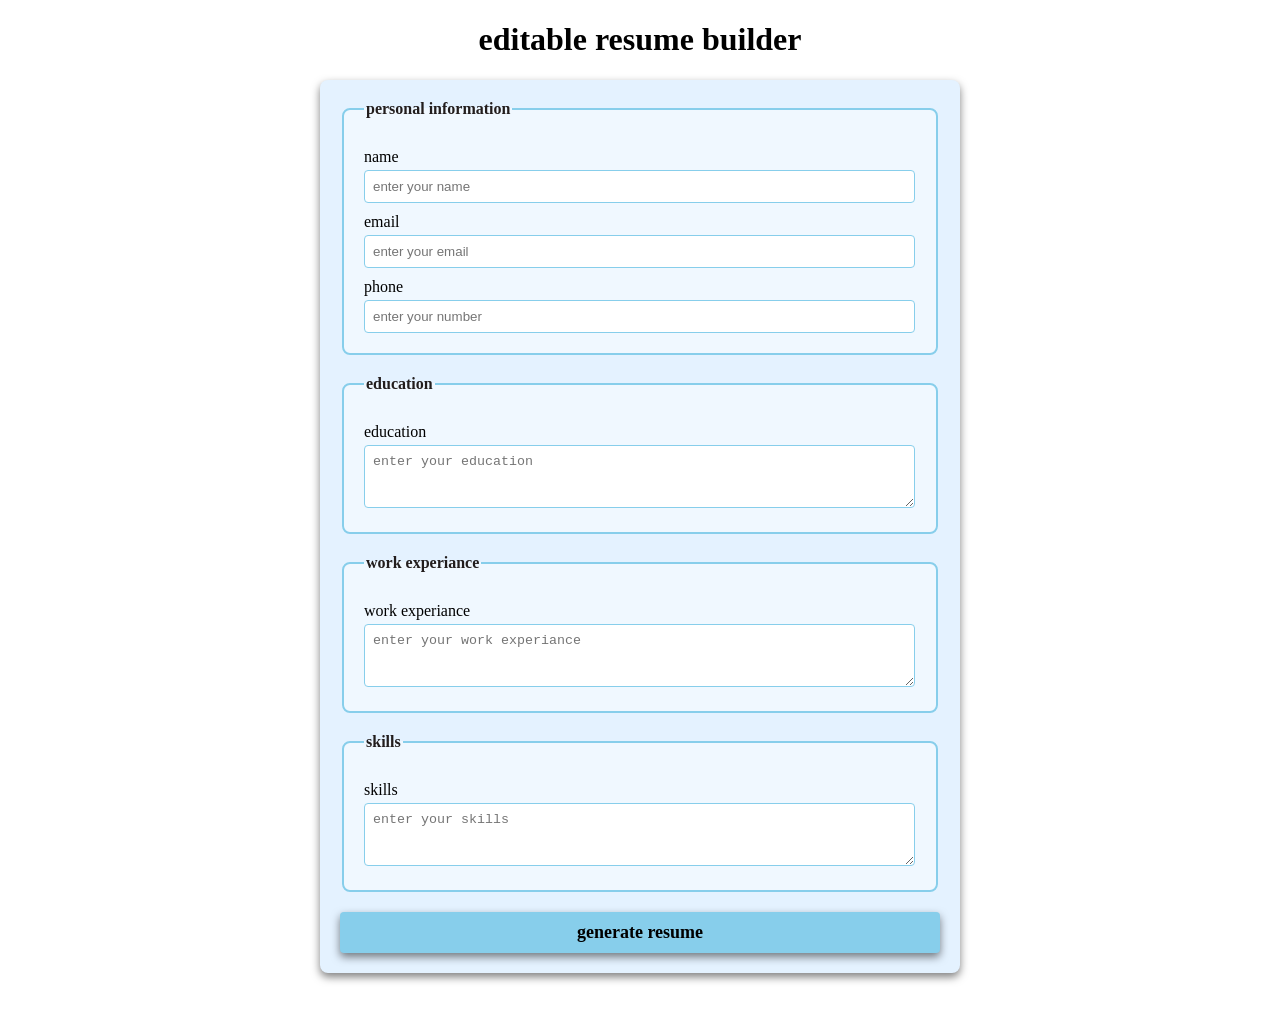
<file: hakathone4/index.html>
<!DOCTYPE html>
<html lang="en">
<head>
    <meta charset="UTF-8">
    <meta name="viewport" content="width=device-width, initial-scale=1.0">
    <title>editable resume builder</title>
    <link rel="stylesheet" href="style.css">
</head>
<body>
    <h1>editable resume builder</h1>
    <form id="resume-form">
        <fieldset>
            <legend>personal information</legend>
            <label for="name">name</label>
            <input type="text"id="name"placeholder="enter your name" required>

            <label for="email">email</label>
            <input type="email"id="email"placeholder="enter your email" required>
            

            <label for="phone">phone</label>
            <input type="number"id="tel"placeholder="enter your number" required>
            

        </fieldset>
        <fieldset>
            <legend>education</legend>
            <label for="education">education</label>
             <textarea id="education" placeholder="enter your education" rows="3"required></textarea>
        </fieldset>

        <fieldset>
            <legend>work experiance</legend>
            <label for ="work experiance"> work experiance</label>
            <textarea id="work experiance"placeholder="enter your work experiance"rows="3"required></textarea>
        </fieldset>

        <fieldset>
            <legend>skills</legend>
            <label for="skills">skills</label>
            <textarea id="skills"placeholder="enter your skills"rows="3"required></textarea>
        </fieldset>
        <button type="submit"><b>generate resume</b></button>


    
            

    </form>
     <br>
     <div id="resume display"contenteditable="true">

     </div>
     <script src="script.js"></script>

     
</body>
</html>
</file>
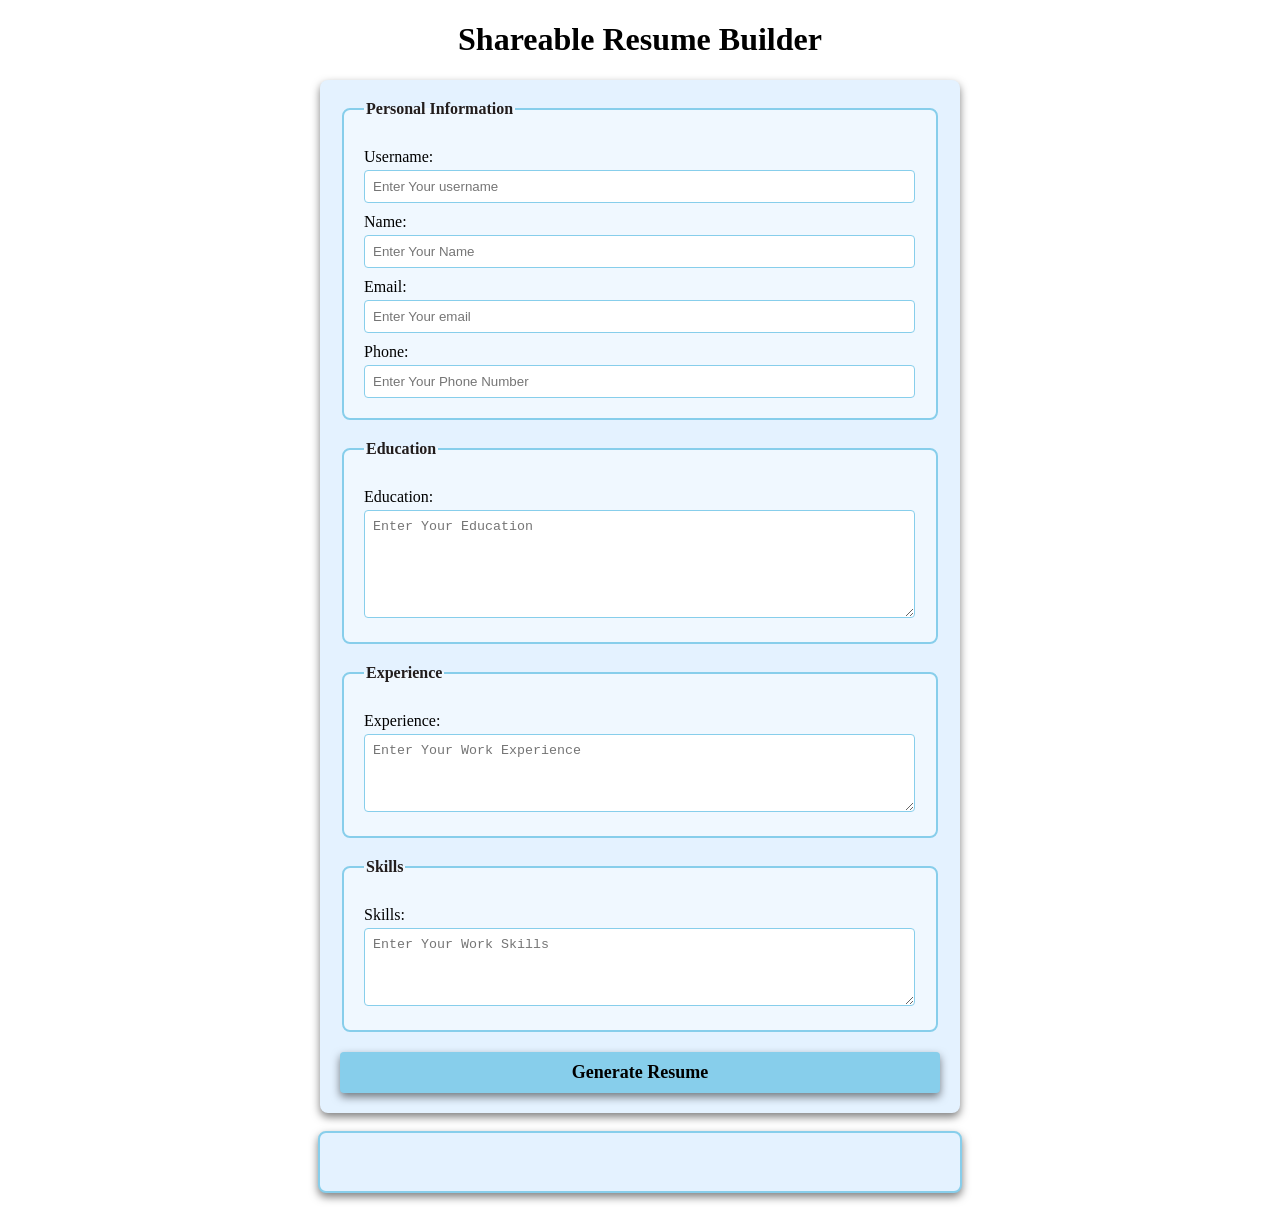
<file: hakathone 5/milestone5/index.html>
<!DOCTYPE html>
<html lang="en">
<head>
    <meta charset="UTF-8">
    <meta name="viewport" content="width=device-width, initial-scale=1.0">
    <title>Shareable Resume Builder</title>
    <link rel="stylesheet" href="style.css">
</head>
<body>
    <h1>Shareable Resume Builder</h1>
    <form id="resume-form">
<fieldset>
    <legend><b>Personal Information</b></legend>
    <label for="username">Username: </label>
    <input type="text" id="username" placeholder="Enter Your username" required>
    <label for="name"> Name: </label>
    <input type="text" id="name" placeholder="Enter Your Name" required>
    <label for="email"> Email: </label>
    <input type="email" id="email" placeholder="Enter Your email" required>
    <label for="Phone"> Phone: </label>
    <input type="tel" id="phone" placeholder="Enter Your Phone Number" required>

</fieldset>

<fieldset>
    <legend><b>Education</b></legend>
    <label for="education"> Education: </label>
    <textarea id="education" placeholder="Enter Your Education" rows="6" ></textarea>

</fieldset>

<fieldset>
    <legend><b>Experience</b></legend>
    <label for="Experience"> Experience: </label>
    <textarea id="experience" placeholder="Enter Your Work Experience" rows="4" ></textarea>

</fieldset>

<fieldset>
    <legend><b>Skills</b></legend>
    <label for="Skills"> Skills: </label>
    <textarea id="skills" placeholder="Enter Your Work Skills" rows="4" ></textarea>

</fieldset>
        <button type="submit"><b>Generate Resume</b></button>
    </form>

    <br>


    <!-- Dynamic and Editable Resume -->
     <div id="resume-display" contenteditable="true">
        <!-- Resume will be generated below -->
     </div>
     
     <!-- section for the shareable link and download pdf option -->
     <div id="shareable-link-container" style="display: none;">
        <h2>Shareable Link</h2>
        <p>Here is your unique link to view or edit your resume:</p>
        <a href="#" id="shareable-link" target="_blank"></a>
        <br>
        <button id="download-pdf"><b>Download as Pdf</b></button>
     </div>

     <script src="script.js"></script>

</body>
</html>
</file>
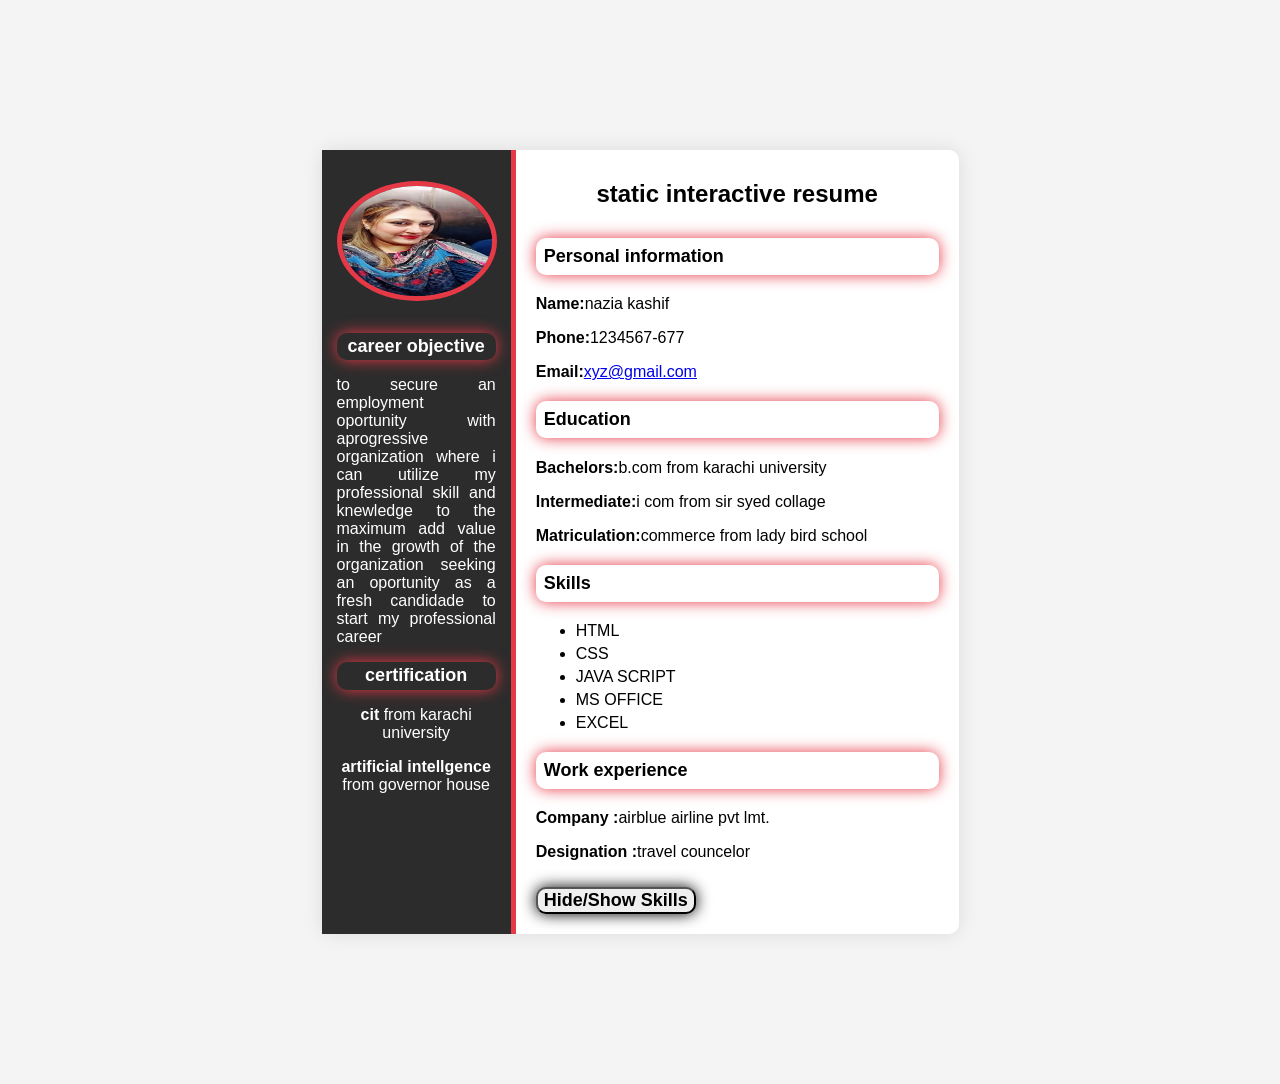
<file: hakathone/milestone 1/index.html>
<!DOCTYPE html>
<html lang="en">
<head>
    <meta charset="UTF-8">
    <meta name="viewport" content="width=device-width, initial-scale=1.0">
    <title>static interactive resume</title>
    <link rel="stylesheet" href="style.css"
</head>
<body>
   <div class="resume-container">
   <div class="left-section">
    <img src="profile picture.jpg" alt="profile picture"class=profile-picture>
    <section id ="objective">
        <h3 style="color: white;">career objective</h3>
        <p style="text-align: justify;hyphens: auto;">
        to secure an employment oportunity with aprogressive organization
         where i can utilize my professional skill and knewledge to the maximum 
         add value in the growth of the organization
         seeking an oportunity as a fresh candidade to start my professional career
        </p>
    </section>
    <section id="certification">
    <h3 style="color: white;">certification</h3>
    <P><b>cit</b> from karachi university
    </P>
    <p><b>artificial intellgence</b> from governor house</p> </section>
   </div>
   <div class="right-section">
    <h1>static interactive resume </h1>
    <section id="personal info">
        <h3>Personal information</h3>
        <p><b>Name:</b>nazia kashif</p>
        <p><b>Phone:</b>1234567-677</p>
        <p><b>Email:</b><a href="mailto:xyz@gmail.com">xyz@gmail.com</a> </p>

        

    </section>
    <section id="Education">
        <h3>Education</h3>
        <p><b>Bachelors:</b>b.com from karachi university</p>
        <p><b>Intermediate:</b>i com from sir syed collage</p>
        <p><b>Matriculation:</b>commerce from lady bird school</p>
    </section>
    <section id="Skills">
        <h3>Skills</h3>
        <Ul>
            <li>HTML</li>
            <li>CSS</li>
            <li>JAVA SCRIPT</li>
            <li>MS OFFICE</li>
            <li>EXCEL</li>
        </Ul>
    </section>
    <section id="work experience">
        <h3>Work experience</h3>
        <p><b>Company :</b>airblue airline pvt lmt.</p>
        <p><b>Designation :</b>travel councelor</p>

    </section>
    <button id="toggle-button"><b>Hide/Show Skills</b></button>
   </div>
   </div>
   <script src="script.js"></script>
</body>
</html>
</file>
<file: hakathone4/style.css>
/* Styling form and resume sections */

body {
    font-family: 'Times New Roman', Times, serif;
    margin: 20px;
    padding: 0;
    background-color: white;
}

form {
    margin: auto;
    background-color: rgb(228, 242, 255);
    border-radius: 8px;
    box-shadow: 0 4px 8px rgba(0, 0, 0, 0.5);
    padding: 20px;
    max-width: 600px;
}

h1 {
    text-align: center;
    color: black;
}

fieldset {
    border: 2px solid skyblue;
    border-radius: 8px;
    padding: 20px;
    margin-bottom: 20px;
    background-color: aliceblue;
}

legend {
    font-weight: bold;
    text-align: left;
    color: rgb(34, 29, 29);
}

label {
    display: block;
    margin-top: 10px;
    color: black;

}

input,textarea {
    margin-top: 4px;
    padding: 8px;
    width: calc(100% - 1px);
    border: 1px solid skyblue;
    border-radius: 4px;
    box-sizing: border-box;
}

button {
    display: block;
    width: 100%;
    background-color: skyblue;
    color: black;
    border: none;
    border-radius: 4px;
    box-shadow: 0 4px 8px rgba(0, 0, 0, 0.5);
    margin-top: 10px;
    font-size: 18px;
    font-family: 'Times New Roman', Times, serif;
    padding: 10px;
    cursor: pointer;
}

button :hover {
    color: blue;
}

#resume-display {
    max-width: 600px;
    margin: auto;
    padding: 20px;
    border: 2px solid skyblue;
    border-radius: 8px;
    background-color: rgb(228, 242, 255);
    box-shadow: 0 4px 8px rgba(0, 0, 0, 0.5);
    outline: none;
}

#resume-display h2 {
    color: black;
}
</file>
<file: hakathone 5/milestone5/style.css>
/* Styling form and resume sections */

body {
    font-family: 'Times New Roman', Times, serif;
    margin: 20px;
    padding: 0;
    background-color: white;
}

form {
    margin: auto;
    background-color: rgb(228, 242, 255);
    border-radius: 8px;
    box-shadow: 0 4px 8px rgba(0, 0, 0, 0.5);
    padding: 20px;
    max-width: 600px;
}

h1 {
    text-align: center;
    color: black;
}

fieldset {
    border: 2px solid skyblue;
    border-radius: 8px;
    padding: 20px;
    margin-bottom: 20px;
    background-color: aliceblue;
}

legend {
    font-weight: bold;
    text-align: left;
    color: rgb(34, 29, 29);
}

label {
    display: block;
    margin-top: 10px;
    color: black;

}

input,textarea {
    margin-top: 4px;
    padding: 8px;
    width: calc(100% - 1px);
    border: 1px solid skyblue;
    border-radius: 4px;
    box-sizing: border-box;
}

button {
    display: block;
    width: 100%;
    background-color: skyblue;
    color: black;
    border: none;
    border-radius: 4px;
    box-shadow: 0 4px 8px rgba(0, 0, 0, 0.5);
    margin-top: 10px;
    font-size: 18px;
    font-family: 'Times New Roman', Times, serif;
    padding: 10px;
    cursor: pointer;
}

button :hover {
    color: blue;
}

#resume-display {
    max-width: 600px;
    margin: auto;
    padding: 20px;
    border: 2px solid skyblue;
    border-radius: 8px;
    background-color: rgb(228, 242, 255);
    box-shadow: 0 4px 8px rgba(0, 0, 0, 0.5);
/* Making the resume editable  */
    outline: none;
}

#resume-display h2 {
    color: black;
}
</file>
<file: hakathone/milestone 1/style.css>
body {
    font-family: 'Arial', sans-serif;
    background-color: #f4f4f4;
    margin: 0;
    padding: 150px;
}

.resume-container {
    display: flex;
    background-color: white;
    width: 65%;
    margin: 0 auto;
    border-radius: 10px;
    box-shadow: 0 0 20px rgba(0, 0, 0, 0.1);
    height: 70;
}

/* Left Section Styling */
.left-section {
    background-color: #2c2c2c;
    color: white;
    padding: 15px;
    width: 25%;
    text-align: center;
    border-right: 5px solid #e63946;
}

.profile-picture {
    width: 150px;
    height: 110px;
    margin-top: 10%;
    border-radius: 50%;
    border: 5px solid #e63946;
    margin-bottom: 20px;
}

h1 {
    font-size: 24px;
    margin: 10px 0;
    margin-bottom: 30px;
    text-align: center;
}

h3 {
    font-size: 18px;
    padding: 2%;
    margin: 20px 0 10px;
    color: black;
    border-radius: 10px;
    box-shadow: 0 0 15px #e63946;
    margin-top: 5%;
    margin-bottom: 5%;
}

ul {
    list-style-type: fill round;
    padding: 10;
    margin: 10px 0;
}

ul li {
    margin: 5px 0;
}

/* Right Section Styling */
.right-section {
    padding: 20px;
    width: 65%;
}

button {
    font-family: Arial, sans-serif;
    border-radius: 10px;
    box-shadow: 0 0 15px black;
    cursor: pointer;
    margin-top: 10px;
    font-size: 18px;
}

button:hover {
    background-color: #ff737c;
}
</file>
